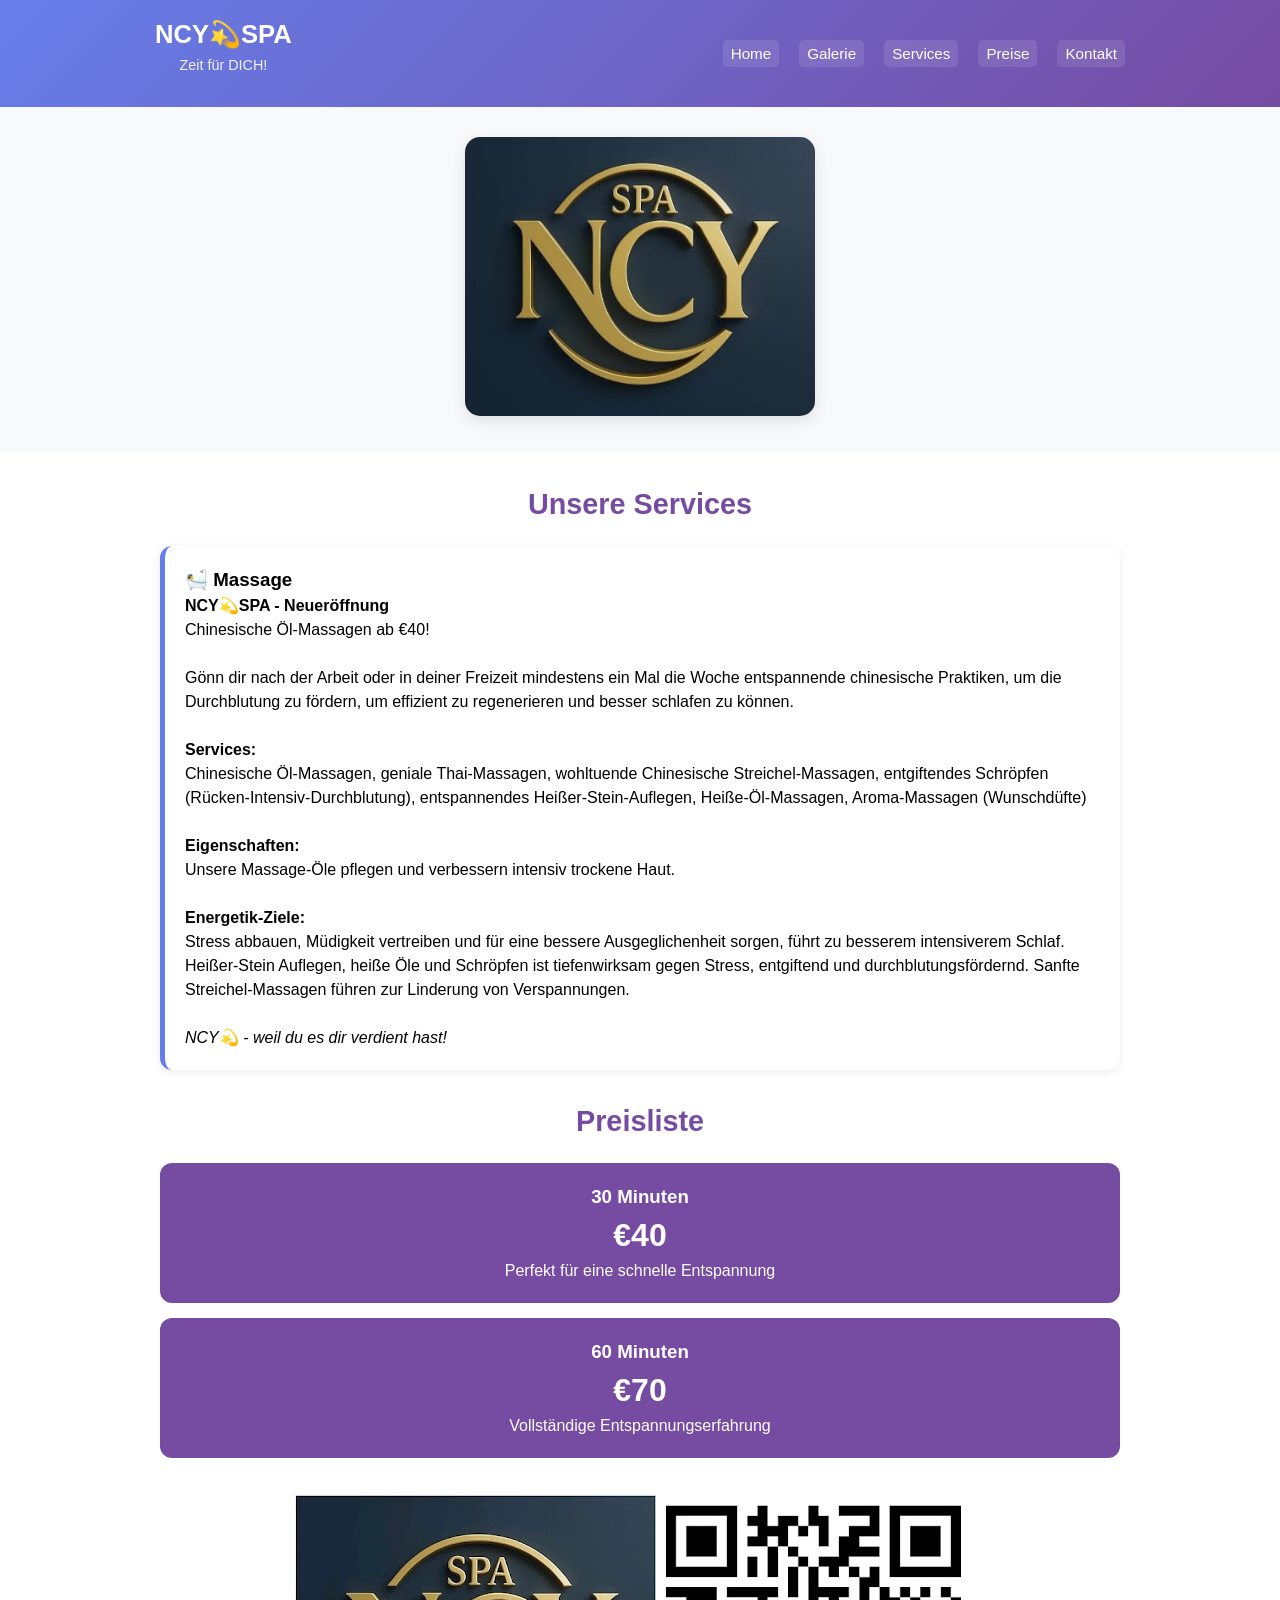
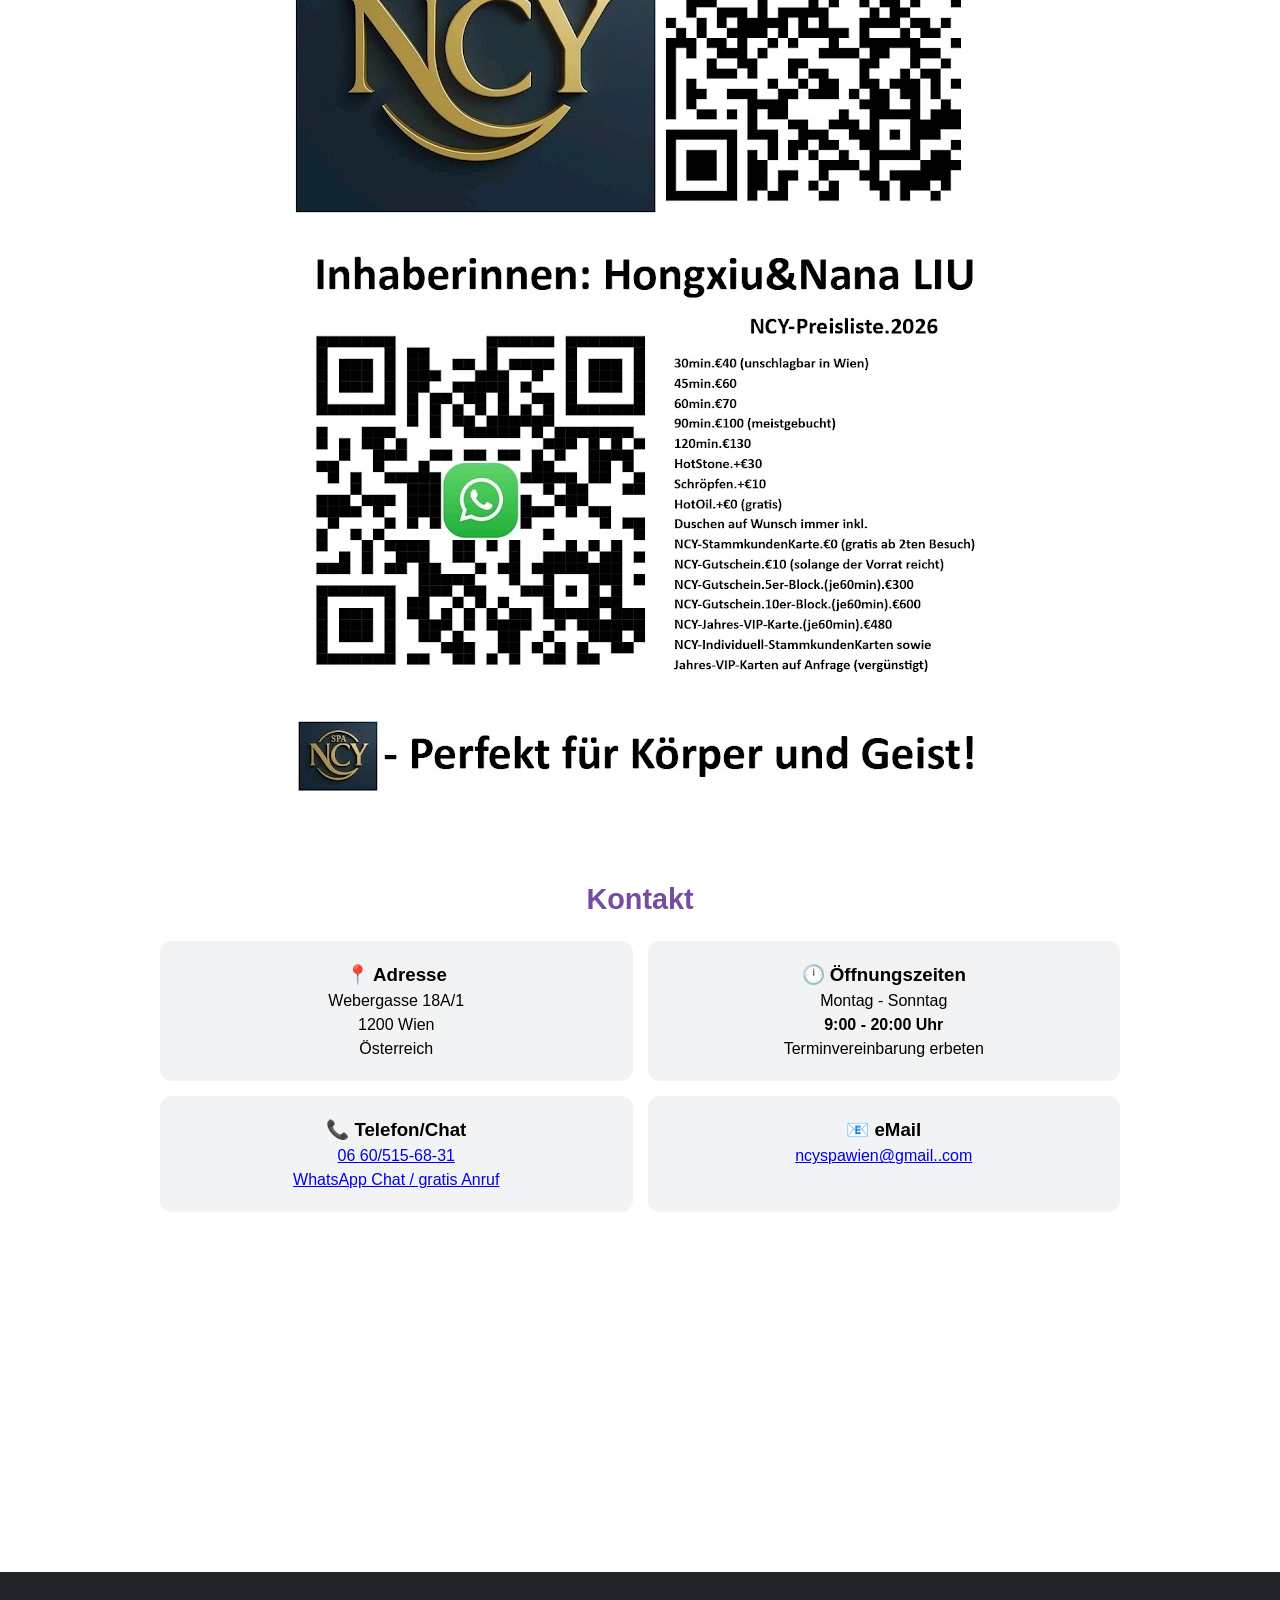
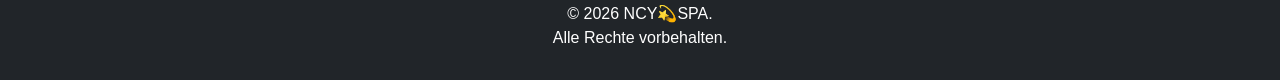
<file: index.html>
<!DOCTYPE html>
<html lang="de">
<head>
    <meta charset="UTF-8">
    <meta name="viewport" content="width=device-width, initial-scale=1.0">
    <title>NCY💫SPA - Brandneues Massage-Studio in Wien</title>
    <link rel="stylesheet" href="style.css">
</head>
<body>
    <!-- Navigation -->
    <nav class="navbar">
        <div class="container">
            <div class="brand-box">
                <span class="logo-text">NCY💫SPA</span>
                <span class="sub-text">Zeit für DICH!</span>
            </div>
            <ul class="nav-links">
                <li><a href="#home">Home</a></li>
                <li><a href="galerie.html">Galerie</a></li>
                <li><a href="#services">Services</a></li>
                <li><a href="#prices">Preise</a></li>
                <li><a href="#contact">Kontakt</a></li>
            </ul>
        </div>
    </nav>

    <!-- Hero Section -->
    <section id="home" class="hero">
        <div class="hero-content">
            <img src="Logo.jpg" alt="NCY SPA Logo">
        </div>
    </section>

    <!-- Services Section -->
    <section id="services" class="services">
        <div class="container">
            <h2>Unsere Services</h2>
            <div class="service-card">
                <h3>🛀 Massage</h3>
                <p><strong>NCY💫SPA - Neueröffnung</strong></p>
                <p>Chinesische Öl-Massagen ab €40!</p>
                <br>
                <p>Gönn dir nach der Arbeit oder in deiner Freizeit mindestens ein Mal die Woche entspannende chinesische Praktiken, um die Durchblutung zu fördern, um effizient zu regenerieren und besser schlafen zu können.</p>
                <br>
                <p><strong>Services:</strong></p>
                <p>Chinesische Öl-Massagen, geniale Thai-Massagen, wohltuende Chinesische Streichel-Massagen, entgiftendes Schröpfen (Rücken-Intensiv-Durchblutung), entspannendes Heißer-Stein-Auflegen, Heiße-Öl-Massagen, Aroma-Massagen (Wunschdüfte)</p>
                <br>
                <p><strong>Eigenschaften:</strong></p>
                <p>Unsere Massage-Öle pflegen und verbessern intensiv trockene Haut.</p>
                <br>
                <p><strong>Energetik-Ziele:</strong></p>
                <p>Stress abbauen, Müdigkeit vertreiben und für eine bessere Ausgeglichenheit sorgen, führt zu besserem intensiverem Schlaf. Heißer-Stein Auflegen, heiße Öle und Schröpfen ist tiefenwirksam gegen Stress, entgiftend und durchblutungsfördernd. Sanfte Streichel-Massagen führen zur Linderung von Verspannungen.</p>
                <br>
                <p><em>NCY💫 - weil du es dir verdient hast!</em></p>
            </div>
        </div>
    </section>

    <!-- Prices Section -->
    <section id="prices" class="prices">
        <div class="container">
            <h2>Preisliste</h2>
            <div class="price-grid">
                <div class="price-card">
                    <h3>30 Minuten</h3>
                    <p class="price">€40</p>
                    <p>Perfekt für eine schnelle Entspannung</p>
                </div>
                <div class="price-card">
                    <h3>60 Minuten</h3>
                    <p class="price">€70</p>
                    <p>Vollständige Entspannungserfahrung</p>
                </div>
            </div>
        </div>
    </section>

    <section class="price-image-section">
        <div class="container" style="text-align: center; margin-bottom: 40px;">
            <img src="Preis.jpg" alt="NCY SPA Preisliste" class="responsive-img">
        </div>
    </section>

    <!-- Contact & Opening Hours -->
    <section id="contact" class="contact">
        <div class="container">
            <h2>Kontakt</h2>
            <div class="contact-grid">
            <div class="contact-info">
                    <h3>📍 Adresse</h3>
                    <p>Webergasse 18A/1<br>1200 Wien<br>Österreich</p>
                </div>
                <div class="contact-info">
                    <h3>🕛 Öffnungszeiten</h3>
                    <p>Montag - Sonntag<br><strong>9:00 - 20:00 Uhr</strong><br>Terminvereinbarung erbeten</p>
                </div>
                <div class="contact-info">
                    <h3>📞 Telefon/Chat</h3>
                    <p><a href="tel:06605156831">06 60/515-68-31</a></p>
                    <p><a href="https://wa.me/436605156831" class="wa-link">WhatsApp Chat / gratis Anruf</a></p>
                </div>
                <div class="contact-info">
                    <h3>📧 eMail</h3>
                    <p>          </p><p>     <a href="mailto:ncyspawien@gmail.com"> ncyspawien@gmail..com</a></p>
                </div>
            </div>

            <div class="map-container">
                <iframe src="https://www.google.com/maps/embed?pb=!1m18!1m12!1m3!1d2657.942749454148!2d16.364911!3d48.2291863!2m3!1f0!2f0!3f0!3m2!1i1024!2i768!4f13.1!3m3!1m2!1s0x476d074ea1468b5d%3A0x5a5fb53b31e7a2a8!2sNCY%F0%9F%92%ABSPA!5e0!3m2!1sde!2sat!4v1715589000000!5m2!1sde!2sat" width="100%" height="450" style="border:0;" allowfullscreen="" loading="lazy"></iframe>
            </div>
        </div>
    </section>

    <!-- Footer -->
    <footer class="footer">
        <div class="container">
            <p>&copy; 2026 NCY💫SPA. <br> Alle Rechte vorbehalten.</p>
        </div>
    </footer>
</body>
</html>
</file>
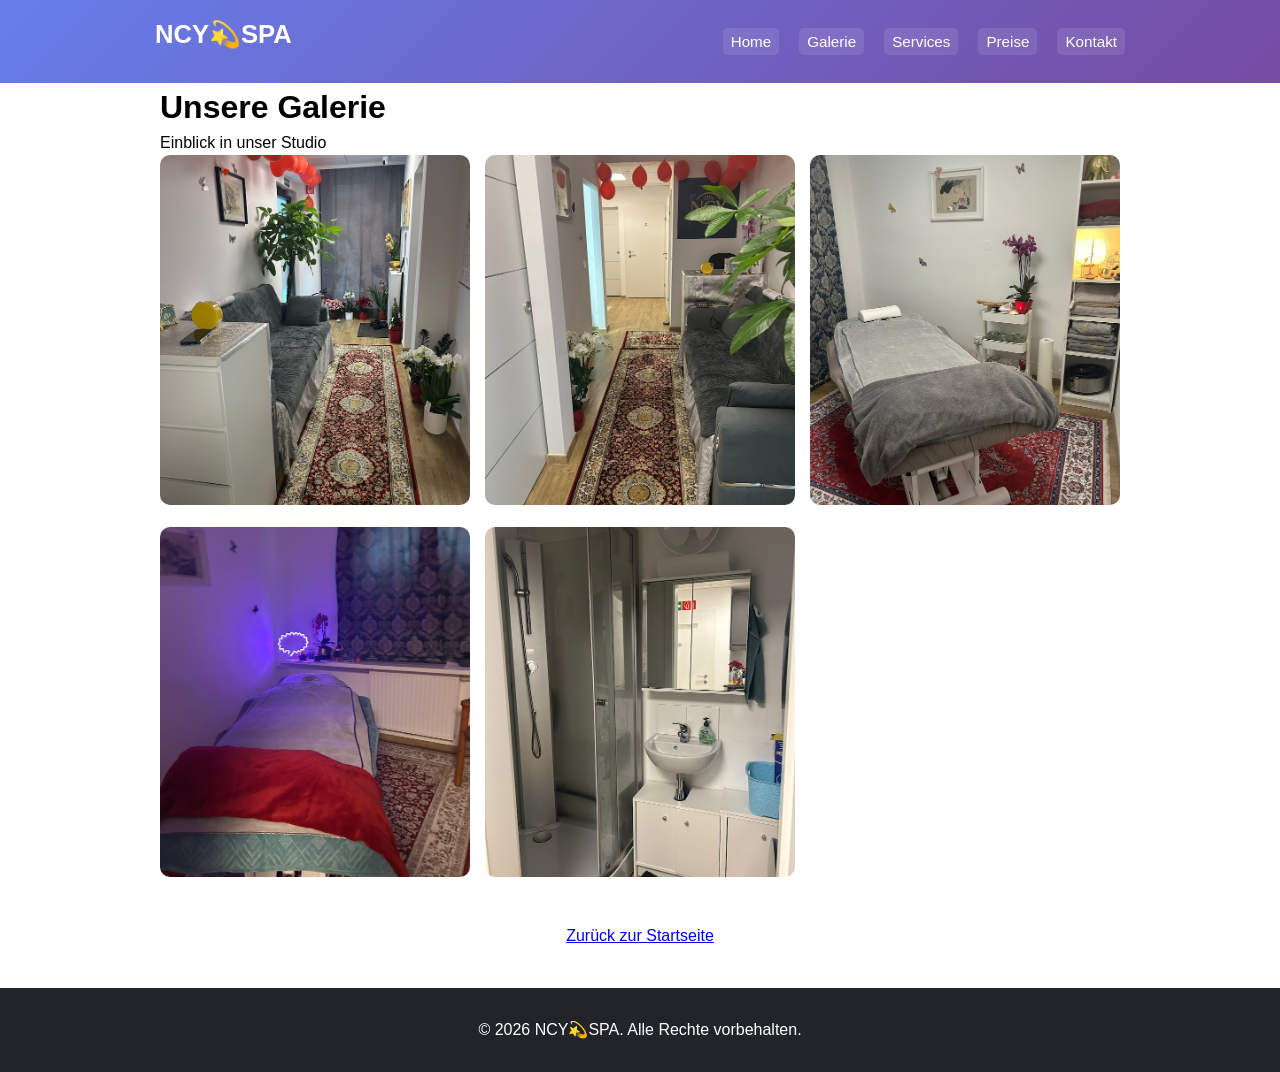
<file: galerie.html>
<!DOCTYPE html>
<html lang="de">
<head>
    <meta charset="UTF-8">
    <meta name="viewport" content="width=device-width, initial-scale=1.0">
    <title>Galerie - NCY💫SPA</title>
    <link rel="stylesheet" href="style.css">
</head>
<body>
    <nav class="navbar">
        <div class="container">
            <div class="brand-box">
                <span class="logo-text">NCY💫SPA</span>
            </div>
            <ul class="nav-links">
                <li><a href="index.html">Home</a></li>
                <li><a href="galerie.html">Galerie</a></li>
                <li><a href="index.html#services">Services</a></li>
                <li><a href="index.html#prices">Preise</a></li>
                <li><a href="index.html#contact">Kontakt</a></li>
            </ul>
        </div>
    </nav>

    <header class="gallery-header">
        <div class="container">
            <h1>Unsere Galerie</h1>
            <p>Einblick in unser Studio</p>
        </div>
    </header>

    <section class="gallery-section">
        <div class="container">
            <div class="gallery-grid">
                <div class="gallery-item"><img src="eingang.jpg" alt="Eingang"></div>
                <div class="gallery-item"><img src="eingang%202.jpg" alt="Eingang 2"></div>
                <div class="gallery-item"><img src="studio.jpg" alt="Studio"></div>
                <div class="gallery-item"><img src="studio%202.jpg" alt="Studio 2"></div>
                <div class="gallery-item"><img src="Badezimmer.jpg" alt="Badezimmer"></div>
            </div>
            <div style="text-align: center; margin-top: 40px;">
                <a href="index.html" class="cta-button">Zurück zur Startseite</a>
            </div>
        </div>
    </section>

    <footer class="footer">
        <div class="container">
            <p>&copy; 2026 NCY💫SPA. Alle Rechte vorbehalten.</p>
        </div>
    </footer>
</body>
</html>
</file>
<file: style.css>
/* 1. RESET & GRUNDSTELLUNG */
* {
    margin: 0;
    padding: 0;
    box-sizing: border-box; /* Verhindert, dass Elemente aus dem Bild ragen */
}

html, body {
    width: 100%;
    overflow-x: hidden; /* Verhindert das seitliche Wackeln/Scrollen */
    font-family: -apple-system, BlinkMacSystemFont, "Segoe UI", Roboto, sans-serif;
    line-height: 1.5;
    background-color: #fff;
}

/* 2. NAVIGATION (Optimiert für Handy) */
.navbar {
    background: linear-gradient(135deg, #667eea 0%, #764ba2 100%);
    color: white;
    padding: 15px 0;
    width: 100%;
}

.navbar .container {
    padding: 0 15px;
    display: flex;
    flex-direction: column; /* Alles untereinander am Handy */
    align-items: center;
    text-align: center;
}

.brand-box {
    margin-bottom: 15px;
}

.logo-text {
    font-size: 1.6rem;
    font-weight: bold;
    display: block;
}

.sub-text {
    font-size: 0.9rem;
    opacity: 0.9;
}

.nav-links {
    list-style: none;
    display: flex;
    flex-wrap: wrap; /* Erlaubt Umbruch, wenn es zu viele Links sind */
    justify-content: center;
    gap: 10px;
}

.nav-links a {
    color: white;
    text-decoration: none;
    font-size: 0.95rem;
    padding: 5px 8px;
    background: rgba(255,255,255,0.1);
    border-radius: 5px;
}

/* 3. HERO & BILDER (Fix für die Logo-Größe) */
.hero {
    background: #f8f9fa;
    padding: 30px 15px;
    text-align: center;
}

.hero img {
    max-width: 250px; /* Logo wird am Handy nicht zu groß */
    width: 100%;
    height: auto;
    border-radius: 15px;
    box-shadow: 0 5px 15px rgba(0,0,0,0.1);
}

/* 4. CONTENT CONTAINER */
.container {
    width: 100%;
    max-width: 1000px;
    margin: 0 auto;
    padding: 0 20px;
}

h2 {
    text-align: center;
    margin: 30px 0 20px;
    color: #764ba2;
    font-size: 1.8rem;
}

/* 5. SERVICES CARD */
.service-card {
    background: #ffffff;
    padding: 20px;
    border-radius: 12px;
    box-shadow: 0 2px 10px rgba(0,0,0,0.08);
    border-left: 5px solid #667eea;
}

/* 6. PREISE */
.price-grid {
    display: flex;
    flex-direction: column; /* Untereinander am Handy */
    gap: 15px;
}

.price-card {
    background: #764ba2;
    color: white;
    padding: 20px;
    border-radius: 12px;
    text-align: center;
}

.price {
    font-size: 2rem;
    font-weight: bold;
}

/* Das Preis-Bild in der Mitte */
.responsive-img {
    max-width: 100%;
    height: auto;
    border-radius: 10px;
    margin: 20px auto;
}

/* 7. GALERIE (Fix für die riesigen Badezimmer-Fotos) */
.gallery-grid {
    display: grid;
    grid-template-columns: 1fr; /* Eine Spalte am Handy */
    gap: 15px;
}

.gallery-item img {
    width: 100%;
    height: 350px; /* Begrenzt die Höhe der vertikalen Fotos */
    object-fit: cover; /* Schneidet die Bilder schön zu, statt sie zu quetschen */
    border-radius: 10px;
}

/* 8. KONTAKT */
.contact-grid {
    display: grid;
    grid-template-columns: 1fr;
    gap: 15px;
}

.contact-info {
    background: #f1f3f5;
    padding: 20px;
    border-radius: 12px;
    text-align: center;
}

.map-container {
    margin-top: 20px;
    height: 300px;
    border-radius: 12px;
    overflow: hidden;
}

/* 9. FOOTER */
.footer {
    background: #212529;
    color: white;
    text-align: center;
    padding: 30px 15px;
    margin-top: 40px;
}

/* 10. ANPASSUNG FÜR PC (Ab 768px Breite) */
@media (min-width: 768px) {
    .navbar .container {
        flex-direction: row;
        justify-content: space-between;
    }
    
    .nav-links {
        gap: 20px;
    }

    .price-grid, .contact-grid {
        grid-template-columns: 1fr 1fr;
    }

    .gallery-grid {
        grid-template-columns: 1fr 1fr 1fr;
    }

    .hero img {
        max-width: 350px;
    }
}
</file>
